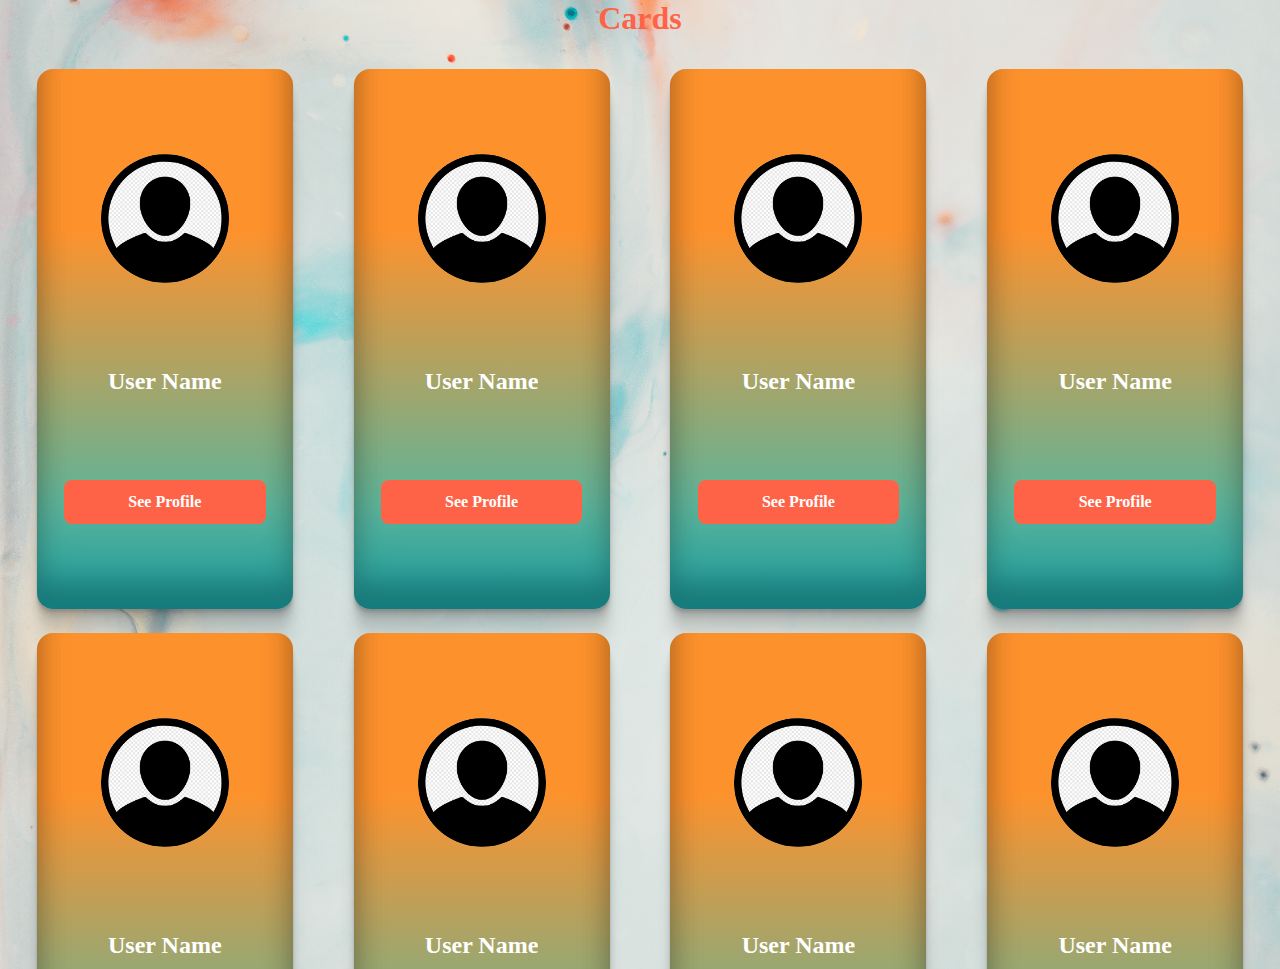
<file: Cards/index.html>
<!DOCTYPE html>
<html lang="en">
  <head>
    <meta charset="UTF-8" />
    <meta http-equiv="X-UA-Compatible" content="IE=edge" />
    <meta name="viewport" content="width=device-width, initial-scale=1.0" />
    <title>Cards</title>
    <link rel="stylesheet" href="style.css" />
    <link rel="stylesheet" href="responsive.css">
  </head>
  <body>
    <h1>Cards</h1>
    <div class="main-contener">
    <div class="contener">
      <div class="card">
        <img src="userProfile.png" alt="User Profile" class="img" id="imge-1" />
        <h2 class="User-Name" id="Name-1">User Name</h2>
        <a href="#" class="profile-Link" id="link-1" target="_blank">See Profile</a>
      </div>
      
      <div class="card">
        <img src="userProfile.png" alt="User Profile" class="img" id="imge-2" />
        <h2 class="User-Name" id="Name-2">User Name</h2>
        <a href="#" class="profile-Link" id="link-2"target="_blank">See Profile</a>
      </div>
      
      <div class="card">
        <img src="userProfile.png" alt="User Profile" class="img" id="imge-3" />
        <h2 class="User-Name" id="Name-3">User Name</h2>
        <a href="#" class="profile-Link" id="link-3"target="_blank">See Profile</a>
      </div>
      
      <div class="card">
        <img src="userProfile.png" alt="User Profile" class="img" id="imge-4" />
        <h2 class="User-Name" id="Name-4">User Name</h2>
        <a href="#" class="profile-Link" id="link-4"target="_blank">See Profile</a>
      </div>
      
      <div class="card">
        <img src="userProfile.png" alt="User Profile" class="img" id="imge-5" />
        <h2 class="User-Name" id="Name-5">User Name</h2>
        <a href="#" class="profile-Link" id="link-5"target="_blank">See Profile</a>
      </div>
      
      <div class="card">
        <img src="userProfile.png" alt="User Profile" class="img" id="imge-6" />
        <h2 class="User-Name" id="Name-6">User Name</h2>
        <a href="#" class="profile-Link" id="link-6"target="_blank">See Profile</a>
      </div>
      
      <div class="card">
        <img src="userProfile.png" alt="User Profile" class="img" id="imge-7" />
        <h2 class="User-Name" id="Name-7">User Name</h2>
        <a href="#" class="profile-Link" id="link-7"target="_blank">See Profile</a>
      </div>
      
      <div class="card">
        <img src="userProfile.png" alt="User Profile" class="img" id="imge-8" />
        <h2 class="User-Name" id="Name-8">User Name</h2>
        <a href="#" class="profile-Link" id="link-8"target="_blank">See Profile</a>
      </div>
      
      <div class="card">
        <img src="userProfile.png" alt="User Profile" class="img" id="imge-9" />
        <h2 class="User-Name" id="Name-9">User Name</h2>
        <a href="#" class="profile-Link" id="link-9"target="_blank">See Profile</a>
      </div>
      
      <div class="card">
        <img src="userProfile.png" alt="User Profile" class="img" id="imge-10" />
        <h2 class="User-Name" id="Name-10">User Name</h2>
        <a href="#" class="profile-Link" id="link-10"target="_blank">See Profile</a>
      </div>

      <div class="card">
        <img src="userProfile.png" alt="User Profile" class="img" id="imge-11" />
        <h2 class="User-Name" id="Name-11">User Name</h2>
        <a href="#" class="profile-Link" id="link-11"target="_blank">See Profile</a>
      </div>

      <div class="card">
        <img src="userProfile.png" alt="User Profile" class="img" id="imge-12" />
        <h2 class="User-Name" id="Name-12">User Name</h2>
        <a href="#" class="profile-Link" id="link-12"target="_blank">See Profile</a>
      </div>
      
    </div>
  </div>
  </div>
  <script src="index.js"></script>
</body>
</html>
</file>
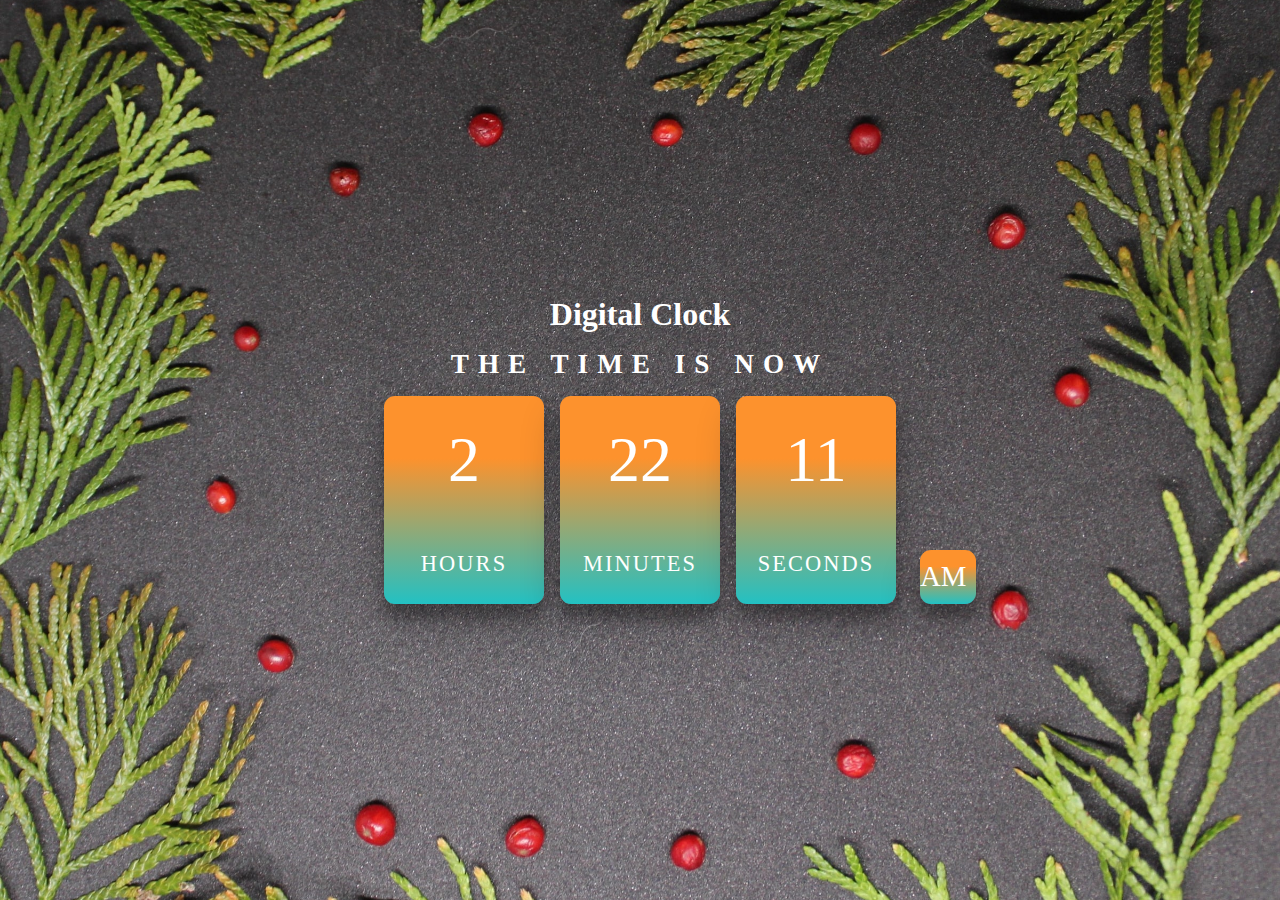
<file: Digital Clock/index.html>
<!DOCTYPE html>
<html lang="en">
<head>
    <meta charset="UTF-8">
    <meta http-equiv="X-UA-Compatible" content="IE=edge">
    <meta name="viewport" content="width=device-width, initial-scale=1.0">
    <title>Digital Clock</title>
    <link rel="stylesheet" href="style.css">
</head>
<body>
    <h1>Digital Clock</h1>
    <h2>The Time is Now</h2>
    <div class="contener">
        <div class="items">
            <span id="Hours">2</span>
            <span class="text">Hours</span>
        </div>
        
        <div class="items">
            <span id="Minutes">22</span>
            <span class="text">Minutes</span>
        </div>

        <div class="items">
            <span id="Second">11</span>
            <span class="text">Seconds</span>
        </div class="items">
        
        <div class="am-pm">
            <span id="ampm">AM</span>
        </div>
    </div>
    <script src="index.js"></script>
</body>
</html>
</file>
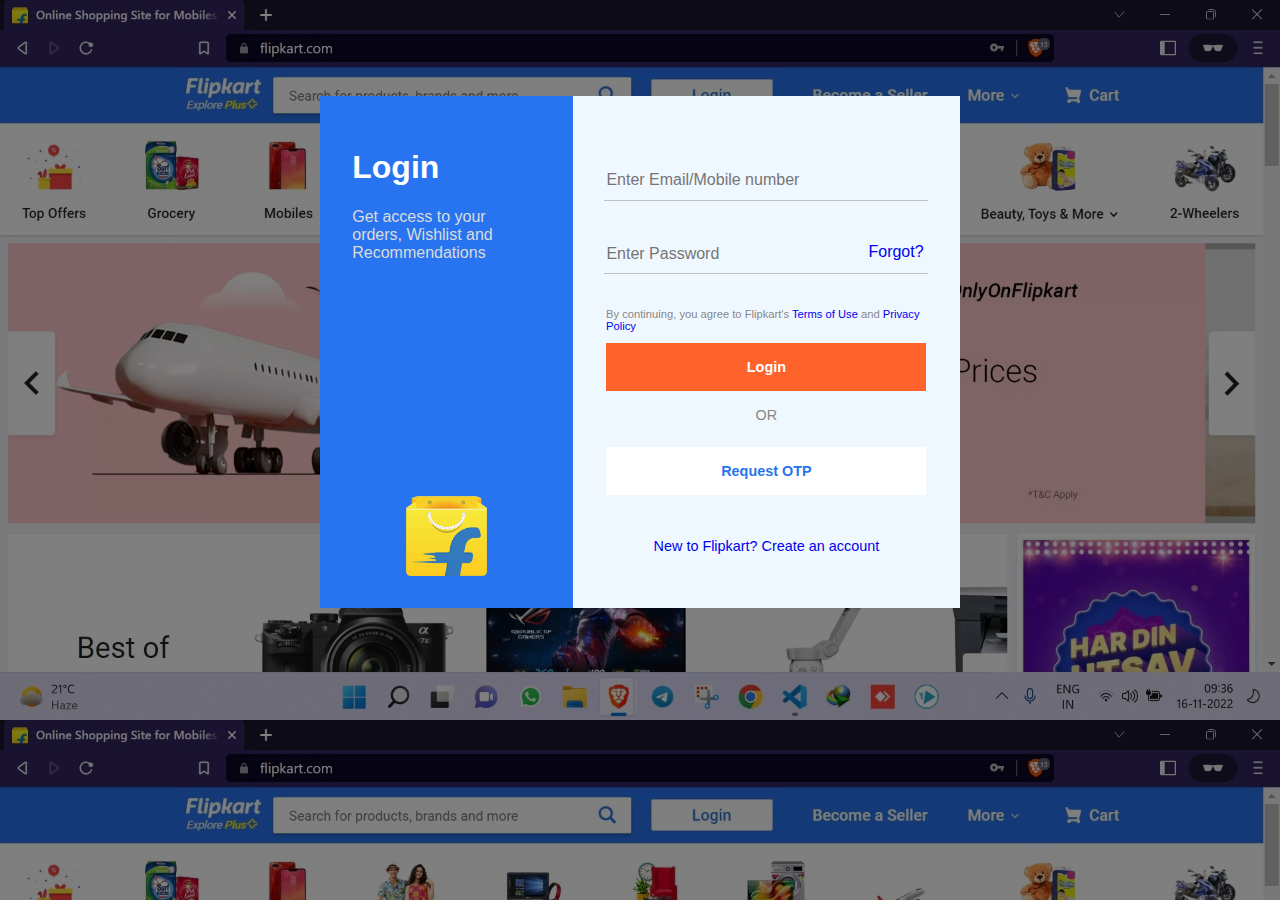
<file: Flipkart Login Page/index.html>
<!DOCTYPE html>
<html lang="en">

<head>
    <meta charset="UTF-8">
    <meta http-equiv="X-UA-Compatible" content="IE=edge">
    <meta name="viewport" content="width=device-width, initial-scale=1.0">
    <title>Flipkart Login Page</title>
    <link rel="stylesheet" href="style.css">
</head>

<body>
    <div class="main-contener">
            <div class="left-side">
                <div class="content">
                    <h1>Login</h1>
                    <p>Get access to your <br>
                        orders, Wishlist and <br>
                        Recommendations</p>
                </div>
                <div class="img">
                    <img src="img/logo.png" alt="logo">
                </div>
            </div>
    
            <div class="right-side">
                <div class="form">
                    <input type="text" placeholder="Enter Email/Mobile number">
                    <input type="password" placeholder="Enter Password">
                    <span><a href="#" id="align">Forgot?</a></span>
                    <p>By continuing, you agree to Flipkart's
                        <span>
                            <a href="#">Terms of Use</a>
                        </span> and
                        <span>
                            <a href="#">Privacy Policy
                            </a>
                        </span>
                    </p>
                    <button id="btn">Login</button>
                    <h2>OR</h2>
    
                    <button id="btn1">Request OTP</button>
                </div>
    
                <div class="link">
                    <a href="#">
                        New to Flipkart? Create an account
                    </a>
                </div>
            </div>
        </div>
</body>

</html>
</file>
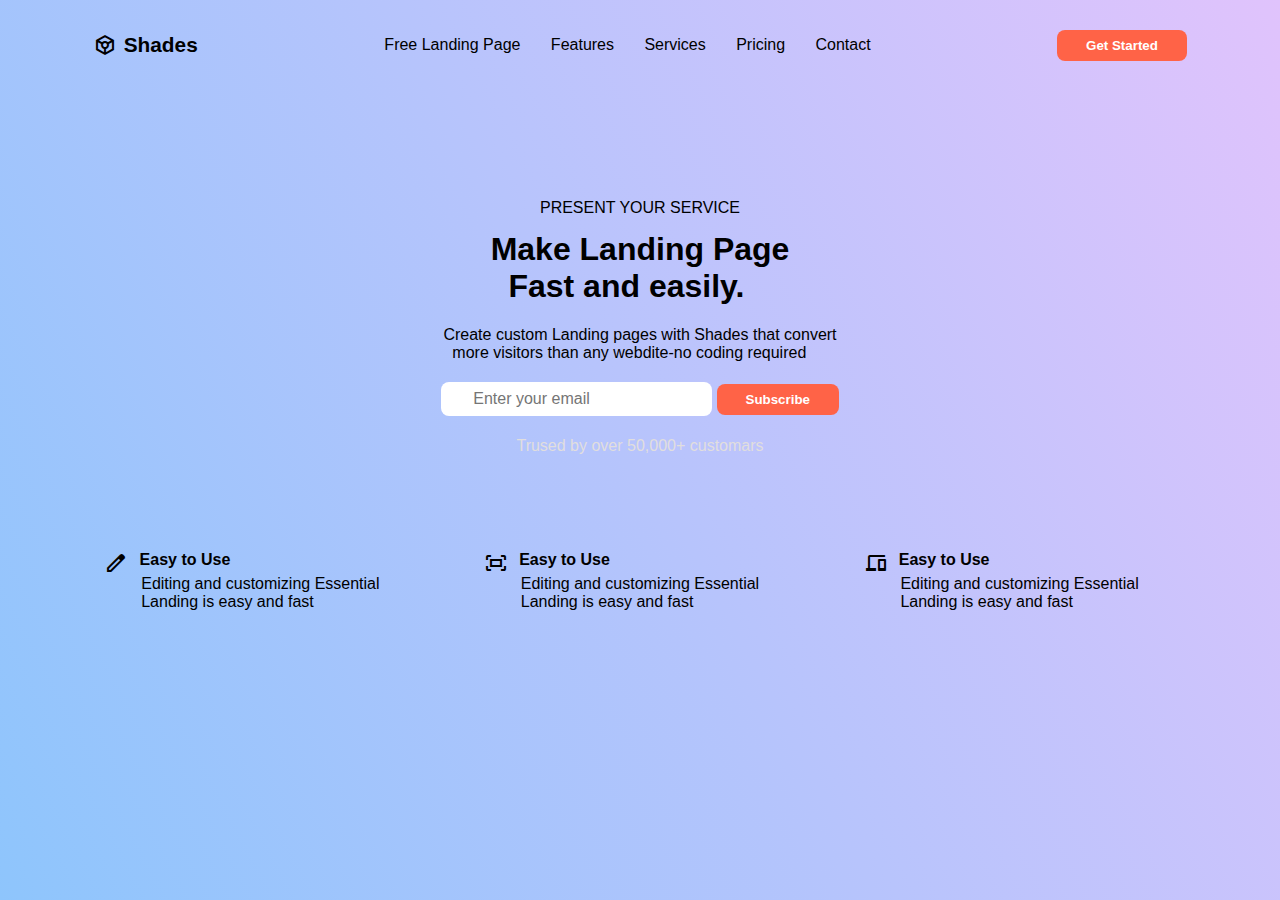
<file: Shades Landing Page/index.html>
<!DOCTYPE html>
<html lang="en">

<head>
    <meta charset="UTF-8">
    <meta http-equiv="X-UA-Compatible" content="IE=edge">
    <meta name="viewport" content="width=device-width, initial-scale=1.0">
    <title>Shades Landing Page</title>
    <link rel="stylesheet" href="style.css">
    <link rel="stylesheet"
        href="https://fonts.googleapis.com/css2?family=Material+Symbols+Outlined:opsz,wght,FILL,GRAD@20..48,100..700,0..1,-50..200" />
</head>

<body>
    <div class="header_contener">
        <div id="logo">
            <span class="material-symbols-outlined">token
            </span>
            <h4>Shades</h4>
        </div>
        <div>
            <ul>
                <li>Free Landing Page</li>
                <li>Features</li>
                <li>Services</li>
                <li>Pricing</li>
                <li>Contact</li>
            </ul>
        </div>
        <div><button class="btn">Get Started</button>
        </div>
    </div>
    <div class="home_contener">
        <div class="uppercase">
            <p>present your service</p>
        </div>
        <div>
            <h1>Make Landing Page
            </h1>
            <h1> &nbsp; Fast and easily.</h1>
        </div>
        <div class="para2">
            <p>Create custom Landing pages with Shades that convert</p>
            <p> &nbsp; more visitors than any webdite-no coding required</p>
        </div>
        <div>
            <input type="text" placeholder="Enter your email">
            <button class="btn">Subscribe</button>
        </div>
        <div>
            <p id="selver">Trused by over 50,000+ customars</p>
        </div>
    </div>
    <div class="footer">
        <div class="footer_child">
            <div class="centre">
                <span class="material-symbols-outlined">
                    edit
                </span>
                <h4>Easy to Use</h4>
            </div>
            <p>Editing and customizing Essential
            </p>
            <p>Landing is easy and fast</p>
        </div>
        <div class="footer_child">
            <div class="centre">
                <span class="material-symbols-outlined">
                    fit_screen
                </span>
                <h4>Easy to Use</h4>
            </div>
            <p>Editing and customizing Essential </p>
            <p>Landing is easy and fast</p>
        </div>
        <div class="footer_child">
            <div class="centre">
                <span class="material-symbols-outlined">
                    devices
                </span>
                <h4>Easy to Use</h4>
            </div>
            <p>Editing and customizing Essential </p>
            <p> Landing is easy and fast</p>
        </div>
    </div>
</body>

</html>
</file>
<file: Cards/style.css>
* {
  margin: 0;
  padding: 0;

  overflow-x: hidden;
}
body {
  background-image: url(bg.jpg);
  background-size: cover;
  background-position: center;
}

h1 {
  margin-bottom: 2rem;

  text-align: center;
  color: tomato;
}

.contener {
  display: flex;
  justify-content: space-evenly;
  flex-wrap: wrap;
  gap: 1.5rem;
  height: 100vh;
  width: 100vw;
}

.card {
  background: rgb(34, 193, 195);
  background: linear-gradient(
    0deg,
    rgba(34, 193, 195, 1) 0%,
    rgba(253, 146, 45, 1) 70%
  );

  box-shadow: rgba(0, 0, 0, 0.17) 0px -23px 25px 0px inset,
    rgba(0, 0, 0, 0.15) 0px -36px 30px 0px inset,
    rgba(0, 0, 0, 0.1) 0px -79px 40px 0px inset, rgba(0, 0, 0, 0.06) 0px 2px 1px,
    rgba(0, 0, 0, 0.09) 0px 4px 2px, rgba(0, 0, 0, 0.09) 0px 8px 4px,
    rgba(0, 0, 0, 0.09) 0px 16px 8px, rgba(0, 0, 0, 0.09) 0px 32px 16px;

  height: 60vh;
  width: 20vw;
  display: flex;
  align-items: center;
  justify-content: space-evenly;
  flex-wrap: wrap;
  flex-direction: column;
  border-radius: 1rem;
}

.img {
  width: 10vw;
  border-radius: 50%;
}
.User-Name {
  color: white;
  font-weight: 700;
}
.profile-Link {
  background-color: tomato;
  color: white;
  width: 11rem;
  padding: 0.8rem;
  text-align: center;
  text-decoration: none;
  border-radius: 0.5rem;
  font-weight: 700;
}

.profile-Link:hover {
  color: tomato;
  background-color: white;
  transition: 1s;
  font-weight: 800;
}
</file>
<file: Cards/responsive.css>
/* mobile  */

@media screen and (max-width: 390px) {
 body{
  overflow-x: hidden;
 }

 .img {
  width: 15vw;
}

  .profile-Link {
    width: 2rem;
  }
}

/* tablet  */

@media screen and (max-width: 820px) {
 
  .card {
    height: 40vh;
    width: 48vw;
    display: flex;
    margin: 0 5px 0 5px;
    flex-wrap: wrap;
  }

  .img {
    width: 15vw;
  }

  .profile-Link {
    width: 7rem;
    padding: 1rem;
  }
}
</file>
<file: Digital Clock/style.css>
* {
  margin: 0;
  padding: 0;
}
h1 {
  color: white;
  margin-bottom: 1rem;
}
h2 {
  font-size: 1.7rem;
  letter-spacing: 9px;
  text-transform: uppercase;
  color: white;
}
body {
  background-image: url(bg.jpg);
  background-position: center;
  background-size: cover;
  display: flex;
  justify-content: center;
  align-items: center;
  flex-direction: column;
  height: 100vh;
  font-family: "Times New Roman", Times, serif;
}

.contener {
  margin-top: 1rem;
  display: flex;
  gap: 1rem;
  position: relative;
}

.items {
  background: rgb(34, 193, 195);
  background: linear-gradient(
    0deg,
    rgba(34, 193, 195, 1) 0%,
    rgba(253, 146, 45, 1) 70%
  );
  box-shadow: rgba(0, 0, 0, 0.3) 0px 19px 38px,
    rgba(0, 0, 0, 0.22) 0px 15px 12px;
  height: 13rem;
  width: 10rem;
  display: flex;
  justify-content: space-around;
  align-items: center;
  flex-direction: column;
  border-radius: 11px;
  color: white;
  font-size: 4rem;
}

.text {
  font-size: 1.4rem;
  letter-spacing: 2.1px;
  text-transform: uppercase;
}

.am-pm {
  background: rgb(34, 193, 195);
  background: linear-gradient(
    0deg,
    rgba(34, 193, 195, 1) 0%,
    rgba(253, 146, 45, 1) 70%
  );
  box-shadow: rgba(0, 0, 0, 0.3) 0px 19px 38px,
    rgba(0, 0, 0, 0.22) 0px 15px 12px;
  height: 3.4rem;
  width: 3.5rem;
  display: flex;
  justify-items: center;
  align-items: center;
  font-size: 1.8rem;
  color: white;
  border-radius: 11px;
  position: absolute;
  bottom: 0;
  right: -5rem;
}
</file>
<file: Flipkart Login Page/style.css>
body {
    background-image: linear-gradient(to top,
            rgba(0, 0, 0, 0.5) 50%,
            rgba(0, 0, 0, 0.5) 50%),
        url(img/backgrout-img.jpeg);
    font-family: sans-serif;
}



.main-contener {
    display: flex;
    justify-content: center;
    margin-top: 6rem;
}


.left-side {
    color: white;
    background-color: #2874f0;
    height: 32rem;
    width: 20%;
    display: flex;
    flex-direction: column;
    justify-content: space-between;
}

.content {
    padding: 2rem;

}

.content p {
    color: #dbdbdb;
}

.img {
    display: flex;
    align-items: center;
    justify-content: center;
    margin-bottom: 2rem;
}

.img img {
    height: 5rem;
    width: auto;
}

/* --------------------------------------------- */

.right-side {
    background-color: aliceblue;
    height: 28rem;
    width: 23%;
    display: flex;
    flex-direction: column;
    justify-content: space-around;
    align-items: center;
    padding: 2rem 3rem;
}

.form {
    display: flex;
    align-items: center;
    flex-direction: column;
    position: relative;
}

.form input {
    height: 1rem;
    width: 20rem;
    border: 1px solid silver;
    border-left: none;
    border-right: none;
    border-top: none;
    outline: none;
    margin: 1.4rem;
    background-color: aliceblue;
    font-size: 1rem;
    padding-bottom: 0.7rem;
}

#align {
    position: absolute;
    text-decoration: none;
    right: 1.7rem;
    top: 5.9rem;
    font-size: 1rem;
}

.form p {
    font-size: 0.7rem;
    color: #878787;
    padding-left: 1.5rem;
}

.form p a {
    text-decoration: none;
}

#btn {
    height: 3rem;
    width: 20rem;
    background-color: rgba(255, 68, 0, 0.833);
    color: white;
    border: none;
    font-weight: bold;
    font-size: 0.9rem;
}

.form h2 {
    color: #878787;
    font-size: 0.9rem;
    font-weight: 300;
    margin-top: 16px;
}

#btn1 {
    height: 3rem;
    width: 20rem;
    border: none;
    font-weight: bold;
    font-size: 0.9rem;
    color: #2874f0;
    background-color: #fff;
    margin-top: 12px;
}

.link a {
    text-decoration: none;
    font-size: 0.9rem;
}
</file>
<file: Shades Landing Page/style.css>
* {
    margin: 0;
    padding: 0;
}

body {
    background-color: #8EC5FC;
    background-image: linear-gradient(62deg, #8EC5FC 0%, #E0C3FC 100%);

    font-family: Verdana, Geneva, Tahoma, sans-serif;

    height: 100vh;
}

.header_contener {
    display: flex;
    justify-content: space-around;
    align-items: center;
    width: 100vw;
    height: 10vh;
}

#logo {
    display: flex;
    gap: 0.4rem;
    font-size: 1.3rem;
}

.header_contener ul {
    display: flex;
    gap: 1.9rem;
}

.header_contener ul li {
    display: flex;
    list-style-type: none;
    cursor: pointer;
}

.header_contener ul :hover {
    color: tomato;
    font-weight: 550;
}


.btn {
    padding: 0.5rem 1.8rem;
    background-color: tomato;
    color: white;
    font-weight: 700;
    border: none;
    cursor: pointer;
    border-radius: 0.5rem;
}

/* ---------------------------------------------- */

.home_contener {
    display: flex;
    flex-direction: column;
    justify-content: center;
    align-items: center;
    margin-top: 6rem;
}

.uppercase {
    text-transform: uppercase;
    line-height: 2.8rem;
}

.para2 {
    margin-top: 1.3rem;
    margin-bottom: 1.3rem;
}

.home_contener input {
    padding: 0.5rem 2rem;
    margin-bottom: 1.3rem;
    border: none;
    font-size: 1rem;
    border-radius: 0.5rem;
}

#selver {
    color: rgb(225, 222, 222);
}

/* -------------------------------------------------- */

.footer {
    display: flex;
    justify-content: space-evenly;
    align-items: center;
    margin-top: 6rem;
}

.centre {
    display: flex;
    position: relative;
    right: 2.3rem;
}

.centre h4 {
    margin-left: 0.7rem;

}
</file>
